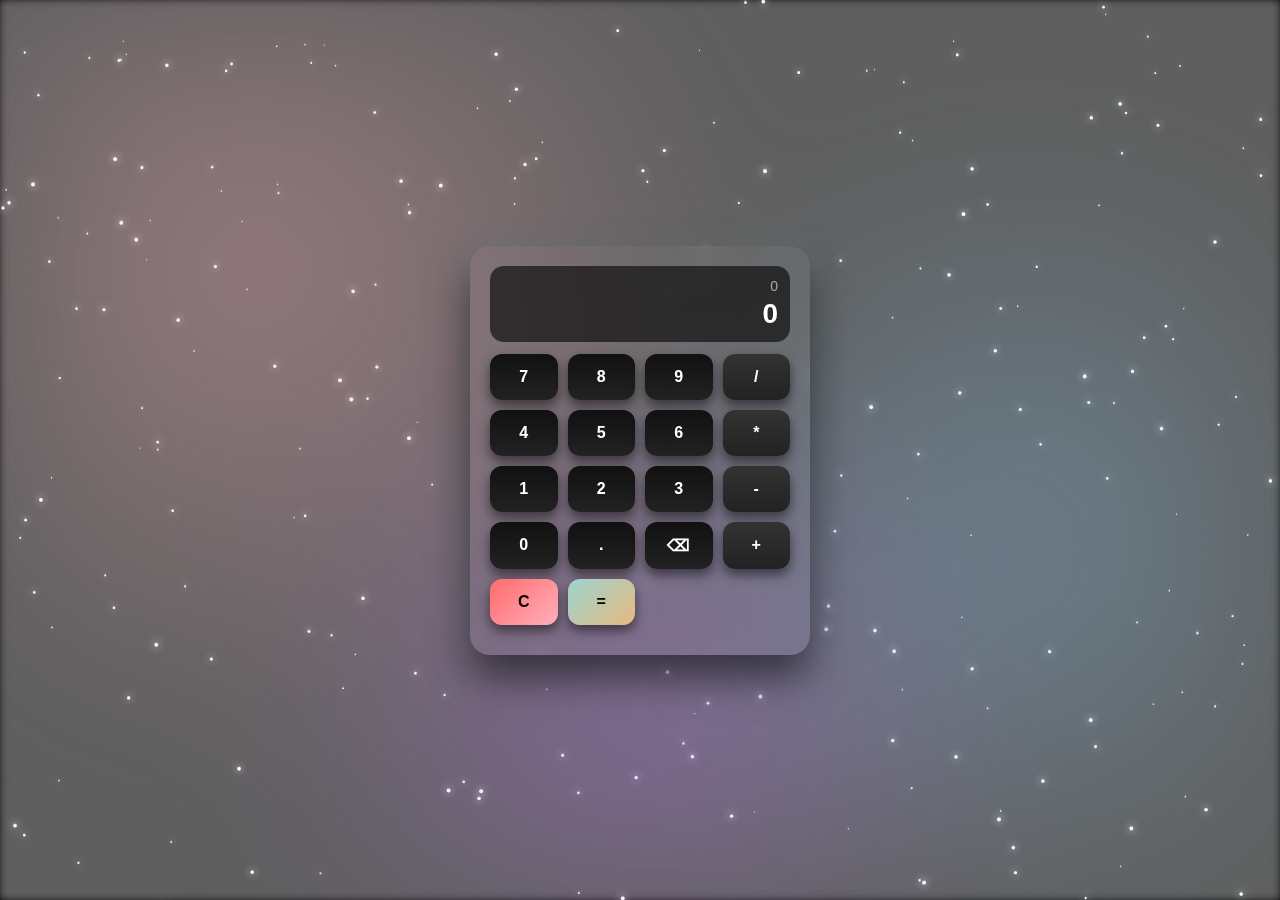
<file: calculator.project/index.html>
<!DOCTYPE html>
<html lang="en">
<head>
  <meta charset="UTF-8" />
  <meta name="viewport" content="width=device-width, initial-scale=1.0" />
  <title>Cosmic Calculator</title>
  <link rel="stylesheet" href="style.css" />
</head>
<body>
  <!-- Background -->
  <canvas id="starfield"></canvas>
  <div class="aurora"></div>

  <!-- Calculator -->
  <div class="calc">
    <div class="display">
      <div id="expression">0</div>
      <div id="result">0</div>
    </div>
    <div class="keys">
      <button class="key">7</button>
      <button class="key">8</button>
      <button class="key">9</button>
      <button class="key op">/</button>

      <button class="key">4</button>
      <button class="key">5</button>
      <button class="key">6</button>
      <button class="key op">*</button>

      <button class="key">1</button>
      <button class="key">2</button>
      <button class="key">3</button>
      <button class="key op">-</button>

      <button class="key">0</button>
      <button class="key">.</button>
      <button class="key">⌫</button>
      <button class="key op">+</button>

      <button class="key clear">C</button>
      <button class="key eq">=</button>
    </div>
    <div class="history" id="history"></div>
  </div>

  <script src="script.js"></script>
</body>
</html>
</file>
<file: calculator.project/style.css>
:root {
  --accent1:#9dd4cf;
  --accent2:#e6b980;
  --accent3:#c77dff;
}
* { box-sizing:border-box; font-family:'Poppins',sans-serif; }

body {
  margin:0; display:flex; justify-content:center; align-items:center;
  min-height:100vh; background:#000; color:#fff; overflow:hidden;
}

/* starfield */
#starfield {
  position:fixed; top:0; left:0; width:100%; height:100%;
  z-index:-3; background:#000;
}
/* aurora glow */
.aurora {
  position:fixed; top:0; left:0; width:100%; height:100%;
  z-index:-2; pointer-events:none;
  background:
    radial-gradient(circle at 20% 30%, rgba(255,175,189,0.35), transparent 40%),
    radial-gradient(circle at 80% 60%, rgba(135,206,250,0.3), transparent 35%),
    radial-gradient(circle at 50% 80%, rgba(199,125,255,0.35), transparent 40%);
  filter: blur(80px);
  animation: aurora 20s infinite alternate ease-in-out;
}
@keyframes aurora { from{transform:translateX(-5%);} to{transform:translateX(5%);} }

/* calculator box */
.calc {
  width:340px; padding:20px; border-radius:20px;
  background:rgba(255,255,255,0.04); backdrop-filter:blur(10px);
  box-shadow:0 20px 40px rgba(0,0,0,0.6), 0 0 30px rgba(157,212,207,0.2);
  position:relative; z-index:5;
}

/* display */
.display {
  background:rgba(0,0,0,0.6); border-radius:14px;
  padding:12px; margin-bottom:12px; text-align:right;
}
#expression { color:#aaa; font-size:14px; min-height:20px; }
#result { font-size:28px; font-weight:700; color:#fff; }

/* keys */
.keys {
  display:grid; grid-template-columns:repeat(4,1fr); gap:10px;
}
.key {
  padding:14px; border-radius:12px; border:none; cursor:pointer;
  font-weight:700; font-size:16px; color:#fff;
  background:linear-gradient(180deg,#111,#222);
  box-shadow:0 6px 12px rgba(0,0,0,0.5);
  transition:all 0.2s;
}
.key:hover { transform:scale(1.05); }
.op { background:linear-gradient(180deg,#333,#222); }
.eq { background:linear-gradient(135deg,var(--accent1),var(--accent2)); color:#000; }
.clear { background:linear-gradient(135deg,#ff6b6b,#ffafbd); color:#000; }

/* history */
.history {
  margin-top:10px; max-height:120px; overflow-y:auto;
  font-size:14px; color:#ddd; padding-right:5px;
}
.history div { margin:4px 0; cursor:pointer; }
.history div:hover { color:var(--accent1); }
</file>
